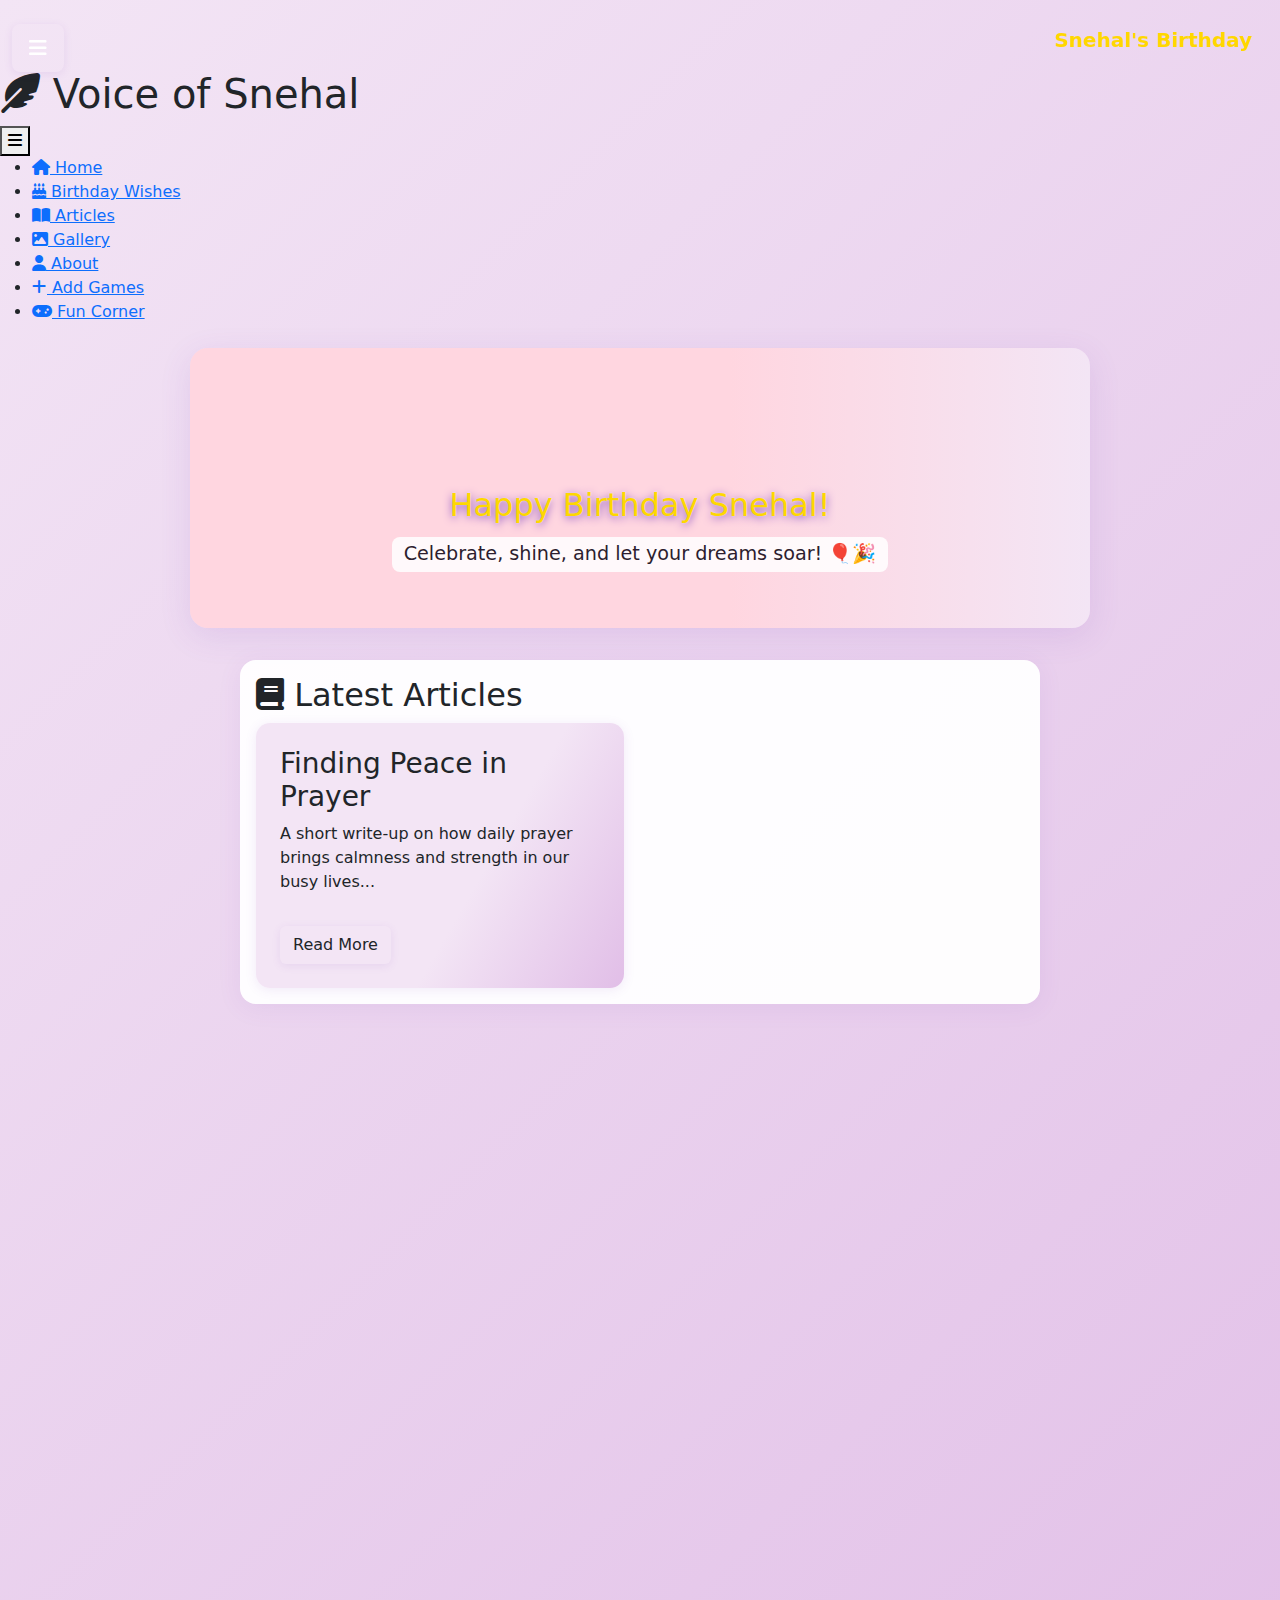
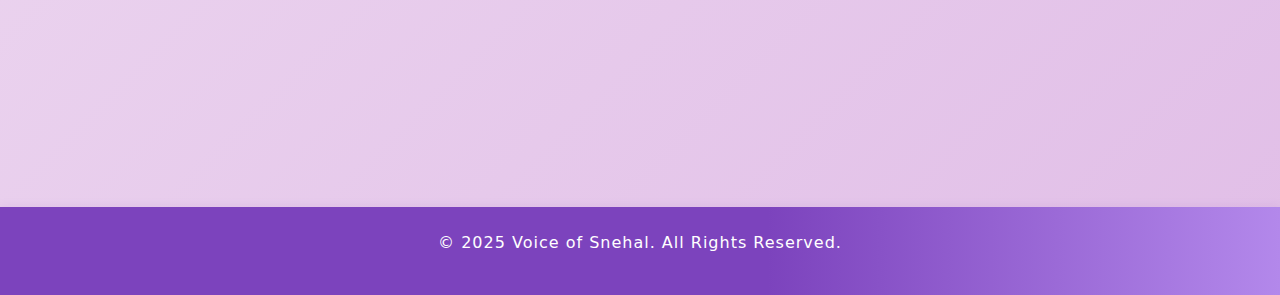
<file: index.html>
<!DOCTYPE html>
<html lang="en">
<head>
    <meta charset="UTF-8">
    <meta name="viewport" content="width=device-width, initial-scale=1.0">
    <title>Voice of Snehal</title>
    <link rel="stylesheet" href="https://cdnjs.cloudflare.com/ajax/libs/font-awesome/6.4.0/css/all.min.css">
    <link rel="stylesheet" href="style.css">
    <!-- Bootstrap CSS -->
    <link href="https://cdn.jsdelivr.net/npm/bootstrap@5.3.2/dist/css/bootstrap.min.css" rel="stylesheet">
    <script>
        // Dynamically load header for all pages
        document.addEventListener('DOMContentLoaded', function() {
            fetch('header.html')
                .then(response => response.text())
                .then(data => {
                    document.body.insertAdjacentHTML('afterbegin', data);
                });
        });
    </script>
</head>
<body>
    <!-- Bootstrap Offcanvas Sidebar -->
    <nav class="navbar navbar-expand-lg bg-transparent fixed-top">
      <div class="container-fluid">
        <button class="btn btn-lg text-white" type="button" data-bs-toggle="offcanvas" data-bs-target="#sidebar" aria-controls="sidebar">
          <i class="fa fa-bars"></i>
        </button>
        <span class="navbar-brand ms-2 fw-bold" style="color:#ffd700;">Snehal's Birthday</span>
      </div>
    </nav>
    <div class="offcanvas offcanvas-start" tabindex="-1" id="sidebar" aria-labelledby="sidebarLabel">
      <div class="offcanvas-header">
        <h5 class="offcanvas-title" id="sidebarLabel"><i class="fa fa-birthday-cake"></i> Menu</h5>
        <button type="button" class="btn-close text-reset" data-bs-dismiss="offcanvas" aria-label="Close"></button>
      </div>
      <div class="offcanvas-body">
        <nav class="nav flex-column">
          <a class="nav-link" href="index.html"><i class="fa fa-home"></i> Home</a>
          <a class="nav-link" href="wishes.html"><i class="fa fa-heart"></i> Wishes</a>
          <a class="nav-link" href="fun-corner.html"><i class="fa fa-gamepad"></i> Fun Corner</a>
          <a class="nav-link" href="add-games.html"><i class="fa fa-plus"></i> Add Games</a>
        </nav>
      </div>
    </div>

    <div class="birthday-banner">
        <div class="balloons">
            <div class="balloon"></div>
            <div class="balloon"></div>
            <div class="balloon"></div>
        </div>
        <h2>Happy Birthday Snehal!</h2>
        <p>Celebrate, shine, and let your dreams soar! 🎈🎉</p>
    </div>
    <main>
        <section id="articles" class="content fancy-section">
            <h2><i class="fa-solid fa-book"></i> Latest Articles</h2>
            <div class="post-grid">
                <article class="post-card">
                    <h3>Finding Peace in Prayer</h3>
                    <p>A short write-up on how daily prayer brings calmness and strength in our busy lives...</p>
                    <a href="#" class="btn">Read More</a>
                </article>
                <article class="post-card">
                    <h3>Gratitude: The Secret to Happiness</h3>
                    <p>How practicing gratitude daily changes the way we look at life...</p>
                    <a href="#" class="btn">Read More</a>
                </article>
            </div>
        </section>

        <section id="gallery" class="gallery fancy-section">
            <h2><i class="fa-solid fa-images"></i> Gallery</h2>
            <div class="gallery-grid">
                <figure>
                    <img src="assets/snehal.jpeg" alt="Snehal">
                    <figcaption>Snehal</figcaption>
                </figure>
                <figure>
                    <img src="assets/family1.jpeg" alt="Family">
                    <figcaption>Family Moments</figcaption>
                </figure>
                <figure>
                    <img src="assets/family2.jpeg" alt="Family">
                    <figcaption>Family Gathering</figcaption>
                </figure>
            </div>
        </section>

        <section id="about" class="content fancy-section">
            <h2><i class="fa-solid fa-user"></i> About Snehal</h2>
            <p>Snehal is a writer, thinker, and spiritual seeker. This blog is a collection of her thoughts, reflections, and the love she shares with family and friends.</p>
        </section>
    </main>

    <footer class="site-footer">
        <div class="container">
            <p>© 2025 Voice of Snehal. All Rights Reserved.</p>
        </div>
    </footer>

    <!-- Bootstrap JS Bundle -->
    <script src="https://cdn.jsdelivr.net/npm/bootstrap@5.3.2/dist/js/bootstrap.bundle.min.js"></script>
    <script src="script.js"></script>
</body>
</html>
</file>
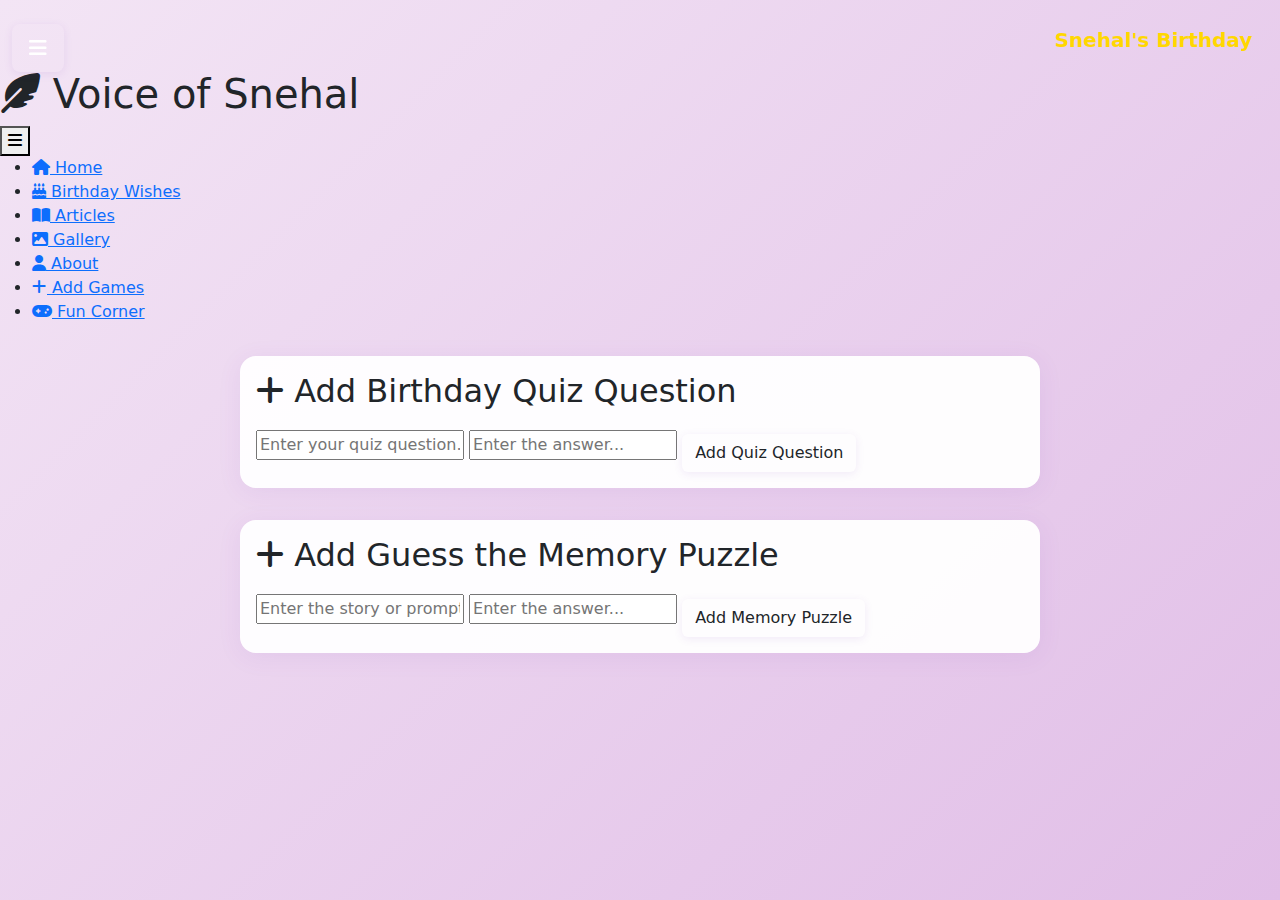
<file: add-games.html>
<!DOCTYPE html>
<html lang="en">
<head>
<meta charset="UTF-8">
<meta name="viewport" content="width=device-width, initial-scale=1.0">
<title>Add Games - Voice of Snehal</title>
<link rel="stylesheet" href="https://cdnjs.cloudflare.com/ajax/libs/font-awesome/6.4.0/css/all.min.css">
<link rel="stylesheet" href="style.css">
<link href="https://cdn.jsdelivr.net/npm/bootstrap@5.3.2/dist/css/bootstrap.min.css" rel="stylesheet">
<script src="https://cdn.jsdelivr.net/npm/bootstrap@5.3.2/dist/js/bootstrap.bundle.min.js"></script>
<script>
    document.addEventListener('DOMContentLoaded', function() {
        fetch('header.html')
            .then(response => response.text())
            .then(data => {
                document.body.insertAdjacentHTML('afterbegin', data);
            });
    });
</script>
</head>
<body>
<!-- Bootstrap Offcanvas Sidebar -->
<nav class="navbar navbar-expand-lg bg-transparent fixed-top">
  <div class="container-fluid">
    <button class="btn btn-lg text-white" type="button" data-bs-toggle="offcanvas" data-bs-target="#sidebar" aria-controls="sidebar">
      <i class="fa fa-bars"></i>
    </button>
    <span class="navbar-brand ms-2 fw-bold" style="color:#ffd700;">Snehal's Birthday</span>
  </div>
</nav>
<div class="offcanvas offcanvas-start" tabindex="-1" id="sidebar" aria-labelledby="sidebarLabel">
  <div class="offcanvas-header">
    <h5 class="offcanvas-title" id="sidebarLabel"><i class="fa fa-birthday-cake"></i> Menu</h5>
    <button type="button" class="btn-close text-reset" data-bs-dismiss="offcanvas" aria-label="Close"></button>
  </div>
  <div class="offcanvas-body">
    <nav class="nav flex-column">
      <a class="nav-link" href="index.html"><i class="fa fa-home"></i> Home</a>
      <a class="nav-link" href="wishes.html"><i class="fa fa-heart"></i> Wishes</a>
      <a class="nav-link" href="fun-corner.html"><i class="fa fa-gamepad"></i> Fun Corner</a>
      <a class="nav-link" href="add-games.html"><i class="fa fa-plus"></i> Add Games</a>
    </nav>
  </div>
</div>
<!-- Header will be loaded dynamically -->
<main>
    <section class="content fancy-section">
        <h2><i class="fa-solid fa-plus"></i> Add Birthday Quiz Question</h2>
        <form id="add-quiz-form" class="game-form">
            <input type="text" id="add-quiz-q" class="memory-input" placeholder="Enter your quiz question..." required>
            <input type="text" id="add-quiz-a" class="memory-input" placeholder="Enter the answer..." required>
            <button type="submit" class="btn">Add Quiz Question</button>
        </form>
        <div id="quiz-success" class="success-msg"></div>
    </section>
    <section class="content fancy-section">
        <h2><i class="fa-solid fa-plus"></i> Add Guess the Memory Puzzle</h2>
        <form id="add-puzzle-form" class="game-form">
            <input type="text" id="add-puzzle-story" class="memory-input" placeholder="Enter the story or prompt..." required>
            <input type="text" id="add-puzzle-answer" class="memory-input" placeholder="Enter the answer..." required>
            <button type="submit" class="btn">Add Memory Puzzle</button>
        </form>
        <div id="puzzle-success" class="success-msg"></div>
    </section>
</main>
<script src="script.js"></script>
<script>
// Add Quiz Question
const quizForm = document.getElementById('add-quiz-form');
const quizSuccess = document.getElementById('quiz-success');
quizForm.addEventListener('submit', async (e) => {
    e.preventDefault();
    const q = document.getElementById('add-quiz-q').value.trim();
    const a = document.getElementById('add-quiz-a').value.trim();
    if (q && a) {
        await fetch('/.netlify/functions/quiz', {
            method: 'POST',
            headers: { 'Content-Type': 'application/json' },
            body: JSON.stringify({ q, a })
        });
        quizSuccess.textContent = 'Quiz question added!';
        quizForm.reset();
        setTimeout(() => quizSuccess.textContent = '', 2000);
    }
});
// Add Memory Puzzle
const puzzleForm = document.getElementById('add-puzzle-form');
const puzzleSuccess = document.getElementById('puzzle-success');
puzzleForm.addEventListener('submit', async (e) => {
    e.preventDefault();
    const story = document.getElementById('add-puzzle-story').value.trim();
    const answer = document.getElementById('add-puzzle-answer').value.trim();
    if (story && answer) {
        await fetch('/.netlify/functions/memorypuzzles', {
            method: 'POST',
            headers: { 'Content-Type': 'application/json' },
            body: JSON.stringify({ story, answer })
        });
        puzzleSuccess.textContent = 'Memory puzzle added!';
        puzzleForm.reset();
        setTimeout(() => puzzleSuccess.textContent = '', 2000);
    }
});
</script>
</body>
</html>
</file>
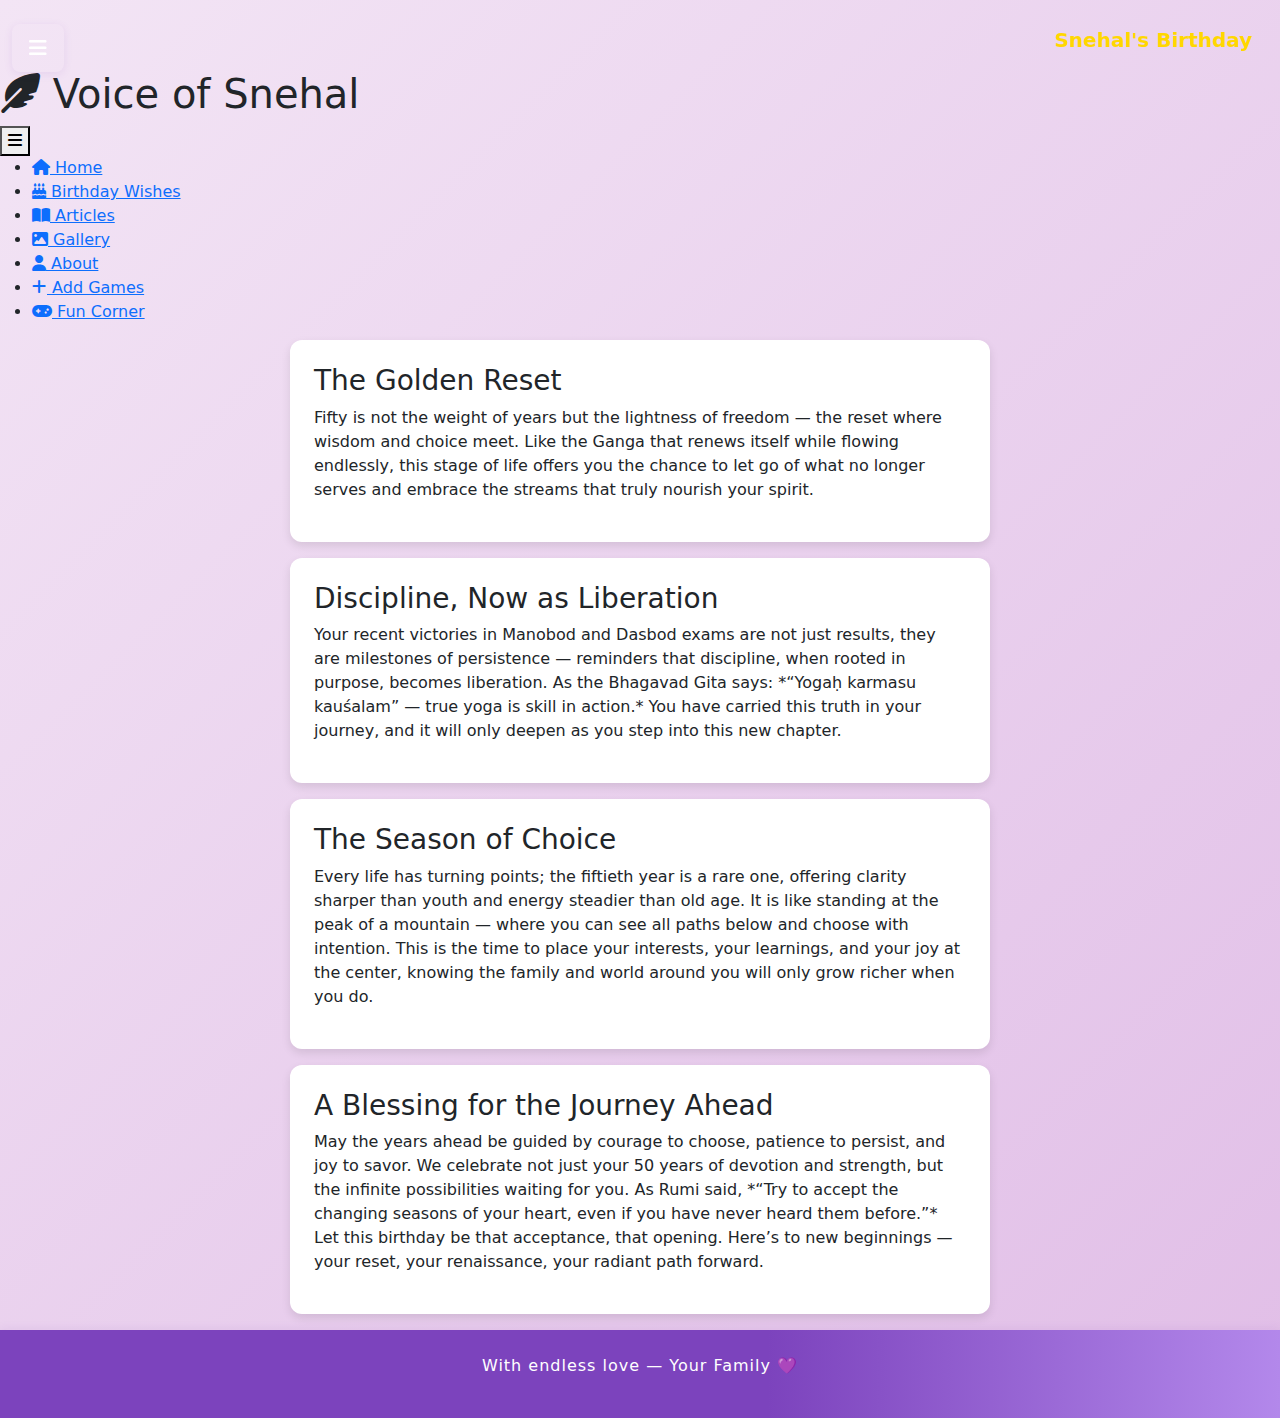
<file: wishes.html>
<!DOCTYPE html>
<html lang="en">
<head>
<meta charset="UTF-8">
<meta name="viewport" content="width=device-width, initial-scale=1.0">
<title>Birthday Wishes - Voice of Snehal</title>
<link rel="stylesheet" href="https://cdnjs.cloudflare.com/ajax/libs/font-awesome/6.4.0/css/all.min.css">
<link rel="stylesheet" href="style.css">
<link href="https://cdn.jsdelivr.net/npm/bootstrap@5.3.2/dist/css/bootstrap.min.css" rel="stylesheet">
<script src="https://cdn.jsdelivr.net/npm/bootstrap@5.3.2/dist/js/bootstrap.bundle.min.js"></script>
<script>
    // Dynamically load header for all pages
    document.addEventListener('DOMContentLoaded', function() {
        fetch('header.html')
            .then(response => response.text())
            .then(data => {
                document.body.insertAdjacentHTML('afterbegin', data);
            });
    });
</script>
</head>
<body>
<!-- Bootstrap Offcanvas Sidebar -->
<nav class="navbar navbar-expand-lg bg-transparent fixed-top">
  <div class="container-fluid">
    <button class="btn btn-lg text-white" type="button" data-bs-toggle="offcanvas" data-bs-target="#sidebar" aria-controls="sidebar">
      <i class="fa fa-bars"></i>
    </button>
    <span class="navbar-brand ms-2 fw-bold" style="color:#ffd700;">Snehal's Birthday</span>
  </div>
</nav>
<div class="offcanvas offcanvas-start" tabindex="-1" id="sidebar" aria-labelledby="sidebarLabel">
  <div class="offcanvas-header">
    <h5 class="offcanvas-title" id="sidebarLabel"><i class="fa fa-birthday-cake"></i> Menu</h5>
    <button type="button" class="btn-close text-reset" data-bs-dismiss="offcanvas" aria-label="Close"></button>
  </div>
  <div class="offcanvas-body">
    <nav class="nav flex-column">
      <a class="nav-link" href="index.html"><i class="fa fa-home"></i> Home</a>
      <a class="nav-link" href="wishes.html"><i class="fa fa-heart"></i> Wishes</a>
      <a class="nav-link" href="fun-corner.html"><i class="fa fa-gamepad"></i> Fun Corner</a>
      <a class="nav-link" href="add-games.html"><i class="fa fa-plus"></i> Add Games</a>
    </nav>
  </div>
</div>

<!-- Header will be loaded dynamically -->
<section class="wishes">

    <div class="wish-card">
        <h3>The Golden Reset</h3>
        <p>Fifty is not the weight of years but the lightness of freedom — the reset where wisdom and choice meet. Like the Ganga that renews itself while flowing endlessly, this stage of life offers you the chance to let go of what no longer serves and embrace the streams that truly nourish your spirit.</p>
    </div>

    <div class="wish-card">
        <h3>Discipline, Now as Liberation</h3>
        <p>Your recent victories in Manobod and Dasbod exams are not just results, they are milestones of persistence — reminders that discipline, when rooted in purpose, becomes liberation. As the Bhagavad Gita says: *“Yogaḥ karmasu kauśalam” — true yoga is skill in action.* You have carried this truth in your journey, and it will only deepen as you step into this new chapter.</p>
    </div>

    <div class="wish-card">
        <h3>The Season of Choice</h3>
        <p>Every life has turning points; the fiftieth year is a rare one, offering clarity sharper than youth and energy steadier than old age. It is like standing at the peak of a mountain — where you can see all paths below and choose with intention. This is the time to place your interests, your learnings, and your joy at the center, knowing the family and world around you will only grow richer when you do.</p>
    </div>

    <div class="wish-card">
        <h3>A Blessing for the Journey Ahead</h3>
        <p>May the years ahead be guided by courage to choose, patience to persist, and joy to savor. We celebrate not just your 50 years of devotion and strength, but the infinite possibilities waiting for you. As Rumi said, *“Try to accept the changing seasons of your heart, even if you have never heard them before.”* Let this birthday be that acceptance, that opening. Here’s to new beginnings — your reset, your renaissance, your radiant path forward.</p>
    </div>

</section>

<footer>
<p>With endless love — Your Family 💜</p>
</footer>

<script src="script.js"></script>
</body>
</html>
</file>
<file: style.css>
body {
    font-family: 'Segoe UI', 'Roboto', Arial, sans-serif;
    background: linear-gradient(135deg, #f3e5f5 0%, #e1bee7 100%);
    color: #2d1e2f;
    margin: 0;
    min-height: 100vh;
    padding-top: 70px;
}
nav a.active, nav a:hover {
text-decoration: underline;
}
.site-header {
    background: #7c43bd;
    color: #fff;
    box-shadow: 0 4px 16px rgba(124,67,189,0.08);
    padding: 0.5rem 0;
    position: fixed;
    width: 100%;
    top: 0;
    left: 0;
    z-index: 1050;
}
.site-header .container {
    display: flex;
    align-items: center;
    justify-content: space-between;
    max-width: 1100px;
    margin: 0 auto;
    padding: 0 2rem;
}
.site-header h1 {
    font-size: 2.2rem;
    font-weight: 700;
    letter-spacing: 2px;
    display: flex;
    align-items: center;
    gap: 0.5rem;
}
.nav-list {
    list-style: none;
    display: flex;
    gap: 2rem;
    margin: 0;
    padding: 0;
}
.nav-list a {
    color: #fff;
    text-decoration: none;
    font-size: 1.1rem;
    font-weight: 500;
    transition: color 0.3s;
    position: relative;
}
.nav-list a::after {
    content: '';
    display: block;
    width: 0;
    height: 2px;
    background: #fff;
    transition: width 0.3s;
    position: absolute;
    left: 0;
    bottom: -4px;
}
.nav-list a:hover, .nav-list a.active {
    color: #ffd6e0;
}
.nav-list a:hover::after, .nav-list a.active::after {
    width: 100%;
}
.hero {
    position: relative;
    text-align: center;
    padding: 0;
    margin-bottom: 2rem;
}
.hero-bg {
    width: 100%;
    height: 320px;
    overflow: hidden;
    position: relative;
    background: linear-gradient(90deg, #b388eb 60%, #f3e5f5 100%);
}
.hero-img {
    width: 100%;
    height: 100%;
    object-fit: cover;
    opacity: 0.7;
    filter: blur(2px) brightness(0.9);
    animation: heroFadeIn 1.5s ease;
}
@keyframes heroFadeIn {
    from { opacity: 0; transform: scale(1.05); }
    to { opacity: 0.7; transform: scale(1); }
}
.hero-content {
    position: absolute;
    top: 50%;
    left: 50%;
    transform: translate(-50%, -50%);
    background: rgba(255,255,255,0.85);
    padding: 2rem 3rem;
    border-radius: 18px;
    box-shadow: 0 8px 32px rgba(124,67,189,0.12);
    animation: fadeUp 1.2s cubic-bezier(.77,0,.18,1) 0.3s both;
    text-align: center;
    width: fit-content;
    min-width: 280px;
    max-width: 90vw;
}
@keyframes fadeUp {
    from { opacity: 0; transform: translateY(40px); }
    to { opacity: 1; transform: translateY(0); }
}
.fancy-section {
    background: rgba(255,255,255,0.95);
    border-radius: 16px;
    box-shadow: 0 4px 24px rgba(124,67,189,0.08);
    margin: 2rem auto;
    padding: 2rem 1.5rem;
    max-width: 900px;
    animation: fadeUp 1.2s cubic-bezier(.77,0,.18,1) both;
}
.content {
max-width: 800px;
margin: 2rem auto;
padding: 1rem;
}
.post {
background: white;
padding: 1rem;
border-radius: 10px;
box-shadow: 0 2px 6px rgba(0,0,0,0.1);
margin-bottom: 1rem;
}
.post h3 {
margin-top: 0;
color: #7c43bd;
}
.post-grid {
    display: grid;
    grid-template-columns: repeat(auto-fit, minmax(320px, 1fr));
    gap: 2rem;
}
.post-card {
    background: linear-gradient(120deg, #f3e5f5 60%, #e1bee7 100%);
    border-radius: 14px;
    box-shadow: 0 2px 12px rgba(124,67,189,0.10);
    padding: 1.5rem;
    transition: transform 0.3s, box-shadow 0.3s;
    position: relative;
    overflow: hidden;
}
.post-card:hover {
    transform: translateY(-8px) scale(1.03);
    box-shadow: 0 8px 32px rgba(124,67,189,0.18);
}
.btn {
    display: inline-block;
    background: #7c43bd;
    color: #fff;
    padding: 0.6rem 1.2rem;
    border-radius: 8px;
    text-decoration: none;
    font-weight: 500;
    margin-top: 1rem;
    box-shadow: 0 2px 8px rgba(124,67,189,0.10);
    transition: background 0.3s, transform 0.2s;
}
.btn:hover {
    background: #b388eb;
    color: #fff;
    transform: scale(1.07);
}
.gallery {
    text-align: center;
}
.gallery-grid {
    display: grid;
    grid-template-columns: repeat(auto-fit, minmax(220px, 1fr));
    gap: 2rem;
    padding: 2rem 0;
}
.gallery-grid figure {
    background: linear-gradient(120deg, #e1bee7 60%, #f3e5f5 100%);
    border-radius: 14px;
    box-shadow: 0 2px 12px rgba(124,67,189,0.10);
    padding: 1rem;
    transition: transform 0.3s, box-shadow 0.3s;
}
.gallery-grid figure:hover {
    transform: translateY(-6px) scale(1.04);
    box-shadow: 0 8px 32px rgba(124,67,189,0.18);
}
.gallery-grid img {
    width: 100%;
    border-radius: 10px;
    box-shadow: 0 2px 8px rgba(0,0,0,0.2);
    transition: filter 0.3s;
}
.gallery-grid img:hover {
    filter: brightness(1.08) saturate(1.2);
}
.gallery-grid figcaption {
    margin-top: 0.7rem;
    font-size: 1rem;
    color: #7c43bd;
    font-weight: 500;
}
.wish-card {
    background: white;
    padding: 1.5rem;
    margin: 1rem auto;
    max-width: 700px;
    border-radius: 12px;
    box-shadow: 0 4px 10px rgba(0,0,0,0.1);
    animation: fadeUp 1.2s cubic-bezier(.77,0,.18,1) both;
}
footer, .site-footer {
    background: linear-gradient(90deg, #7c43bd 60%, #b388eb 100%);
    color: #fff;
    text-align: center;
    padding: 1.5rem 0;
    font-size: 1rem;
    letter-spacing: 1px;
    box-shadow: 0 -2px 8px rgba(124,67,189,0.08);
}

section { 
    opacity: 0; 
    transform: translateY(30px); 
    transition: all 0.8s cubic-bezier(.77,0,.18,1); 
}
section.visible { 
    opacity: 1; 
    transform: translateY(0); 
}

::-webkit-scrollbar {
    width: 10px;
    background: #e1bee7;
}
::-webkit-scrollbar-thumb {
    background: #7c43bd;
    border-radius: 8px;
}

/* --- Bootstrap Offcanvas Sidebar Refactor --- */
/* Remove custom sidebar styles and use Bootstrap classes for offcanvas navigation */

/* Offcanvas sidebar styles for Bootstrap */
.offcanvas {
    background: linear-gradient(120deg, #7c43bd 80%, #b388eb 100%);
    color: #fff;
    box-shadow: 0 4px 24px rgba(124,67,189,0.12);
}
.offcanvas-header {
    border-bottom: 1px solid #b388eb;
}
.offcanvas-title {
    font-size: 1.5rem;
    font-weight: 700;
    letter-spacing: 1px;
}
.offcanvas .nav-link {
    color: #fff;
    font-size: 1.1rem;
    font-weight: 500;
    padding: 0.7rem 1.2rem;
    border-radius: 8px;
    margin-bottom: 0.3rem;
    transition: background 0.2s;
}
.offcanvas .nav-link.active, .offcanvas .nav-link:hover {
    background: #ffd6e0;
    color: #7c43bd;
}
.offcanvas .fa {
    margin-right: 0.7rem;
    font-size: 1.2rem;
}
@media (max-width: 700px) {
    .offcanvas {
        width: 80vw !important;
        min-width: unset;
    }
    .offcanvas .nav-link {
        font-size: 1.2rem;
        padding: 1rem 1.5rem;
    }
    .offcanvas-title {
        font-size: 1.2rem;
    }
}
/* Remove body margin for sidebar */
body {
    margin-left: 0 !important;
}

/* Birthday banner remains, but ensure it works with Bootstrap grid */
.birthday-banner {
    margin: 1.5rem auto;
    max-width: 900px;
    background: linear-gradient(90deg, #ffd6e0 60%, #f3e5f5 100%);
    border-radius: 18px;
    box-shadow: 0 8px 32px rgba(124,67,189,0.12);
    padding: 2rem 2rem 2.5rem 2rem;
    text-align: center;
    position: relative;
}
.birthday-banner h2 {
    font-size: 2rem;
    color: #ffd700;
    text-shadow: 0 2px 8px #7c43bd, 0 0 2px #fff;
    margin-top: 0.5rem;
}
.birthday-banner p {
    font-size: 1.2rem;
    color: #2d1e2f;
    background: rgba(255,255,255,0.85);
    border-radius: 8px;
    display: inline-block;
    padding: 0.2rem 0.7rem;
    margin-top: 0.3rem;
}
.birthday-banner .balloons {
    display: flex;
    justify-content: center;
    gap: 1rem;
    margin-bottom: 1rem;
    height: 90px;
}
.birthday-banner .balloon {
    width: 40px;
    height: 60px;
}
</file>
